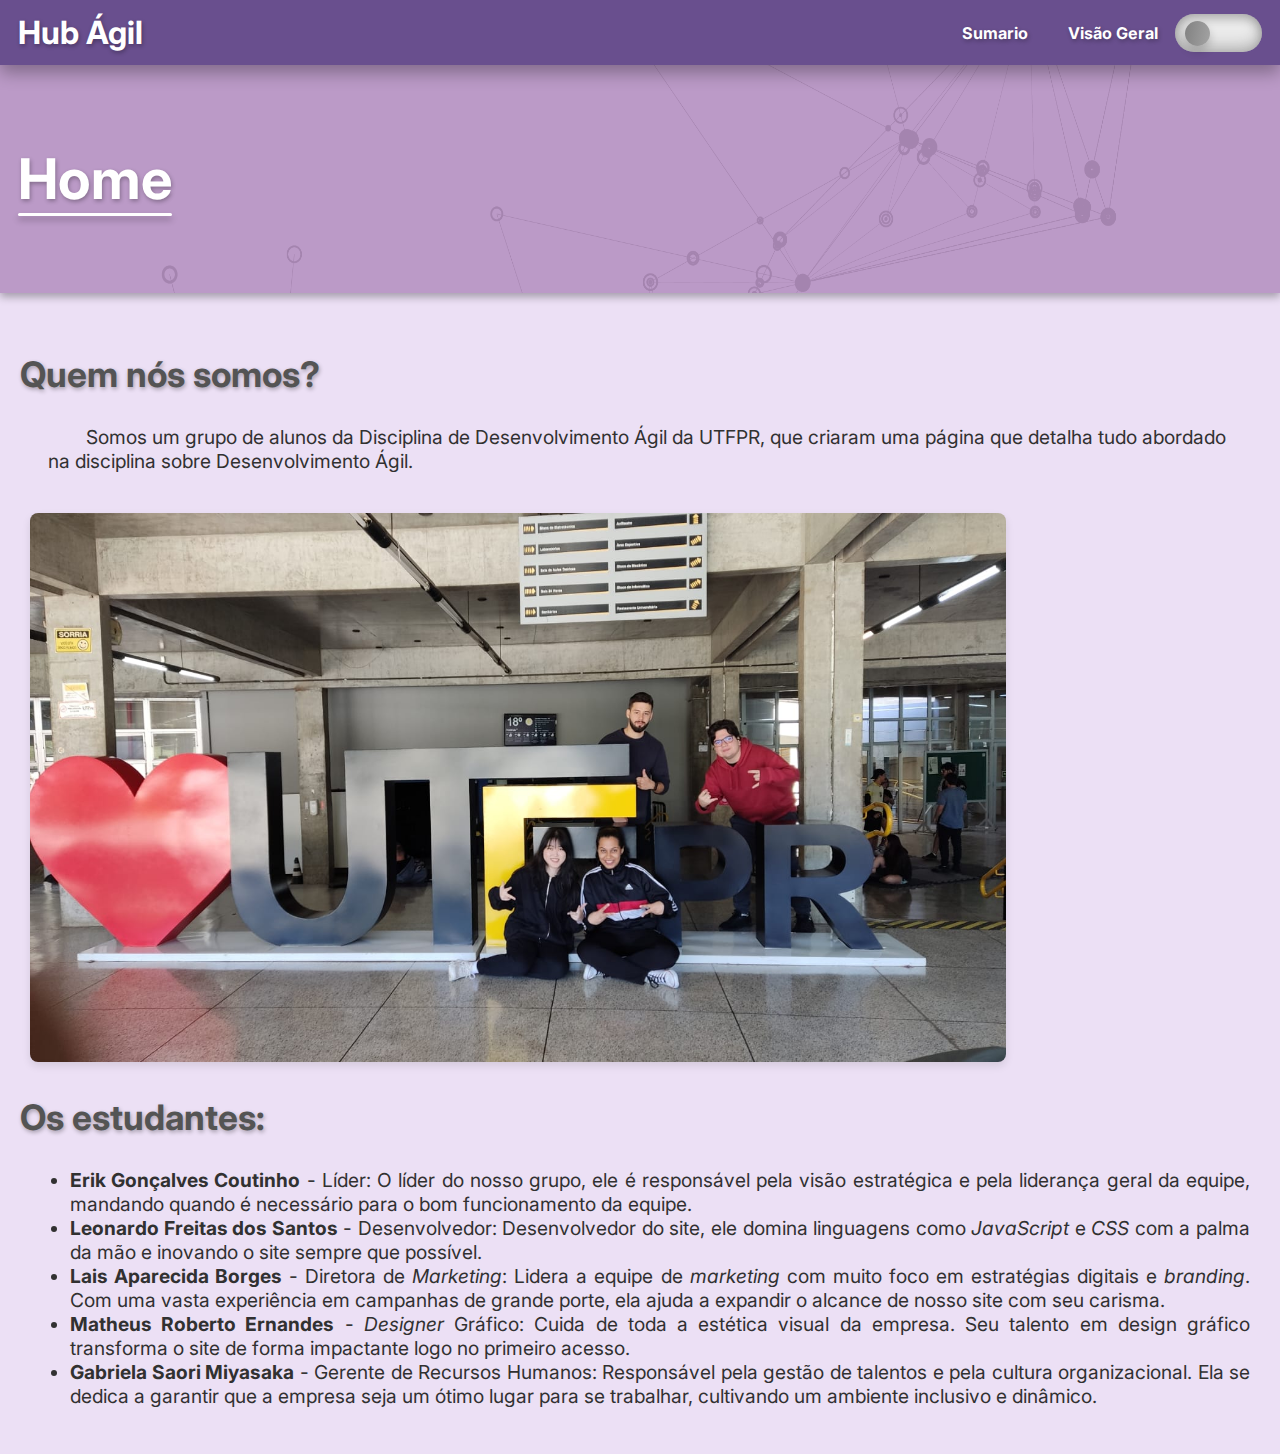
<file: CODE/index.html>
<!DOCTYPE html>
<html lang="pt-BR">
<head>
    <meta charset="UTF-8">
    <meta name="viewport" content="width=device-width, initial-scale=1.0">
    <title>Hub Ágil</title>
    <link rel="stylesheet" href="./css/style-home.css"> <!-- Link para o arquivo CSS externo -->
    <link rel="icon" href="./images/icon.svg" type="image/x-icon">
</head>
<body class="">
    <!--Cabeçalho-->
    <div class="header">
        <h1>Hub Ágil</h1>
        <nav>
            <a href="sumario.html">Sumario</a>
            <a href="visao-geral.html">Visão Geral</a>           
        </nav>
        <input type="checkbox" id="dark-mode-toggle"/>
        <label for="dark-mode-toggle"></label>
    </div>
    </div>
    <div class="menu">
        <a href="#">Home</a>
    </div>
    <div class="content">
        <h2 class ="title">Quem nós somos?</h2>
        <p class="description">
            Somos um grupo de alunos da Disciplina de Desenvolvimento Ágil da UTFPR,
            que criaram uma página que detalha tudo abordado na disciplina sobre
            Desenvolvimento Ágil.
        </p>
        <img src="./images/grupo.jpeg" alt="Student Photo">
        <h2 class="title">Os estudantes:</h2>
        <ul>
            <li><b>Erik Gonçalves Coutinho</b> - Líder:  O líder do nosso grupo, ele é responsável pela visão estratégica e pela liderança geral da equipe, mandando quando é necessário para o bom funcionamento da equipe.</li>
            <li><b>Leonardo Freitas dos Santos</b> - Desenvolvedor:  Desenvolvedor do site, ele domina linguagens como <i>JavaScript</i> e <abbr title="Folhas de Estilo em Cascata"><i>CSS</i></abbr> com a palma da mão e inovando o site sempre que possível.</li>
            <li><b>Lais Aparecida Borges</b> - Diretora de <i>Marketing</i>: Lidera a equipe de <i>marketing</i> com muito foco em estratégias digitais e <i>branding</i>. Com uma vasta experiência em campanhas de grande porte, ela ajuda a expandir o alcance de nosso site com seu carisma.</li>
            <li><b>Matheus Roberto Ernandes</b> - <i>Designer</i> Gráfico: Cuida de toda a estética visual da empresa. Seu talento em design gráfico transforma o site de forma impactante logo no primeiro acesso.</li>
            <li><b>Gabriela Saori Miyasaka</b> - Gerente de Recursos Humanos: Responsável pela gestão de talentos e pela cultura organizacional. Ela se dedica a garantir que a empresa seja um ótimo lugar para se trabalhar, cultivando um ambiente inclusivo e dinâmico.</li>
        </ul>
    </div>
    <div class="footer">
        <!--<p>© 2024 Hub Ágil. Todos os direitos reservados.</p>!-->
    </div>
    <script src="./js/darkMode.js" type="module"></script>
</body>
</html>
</file>
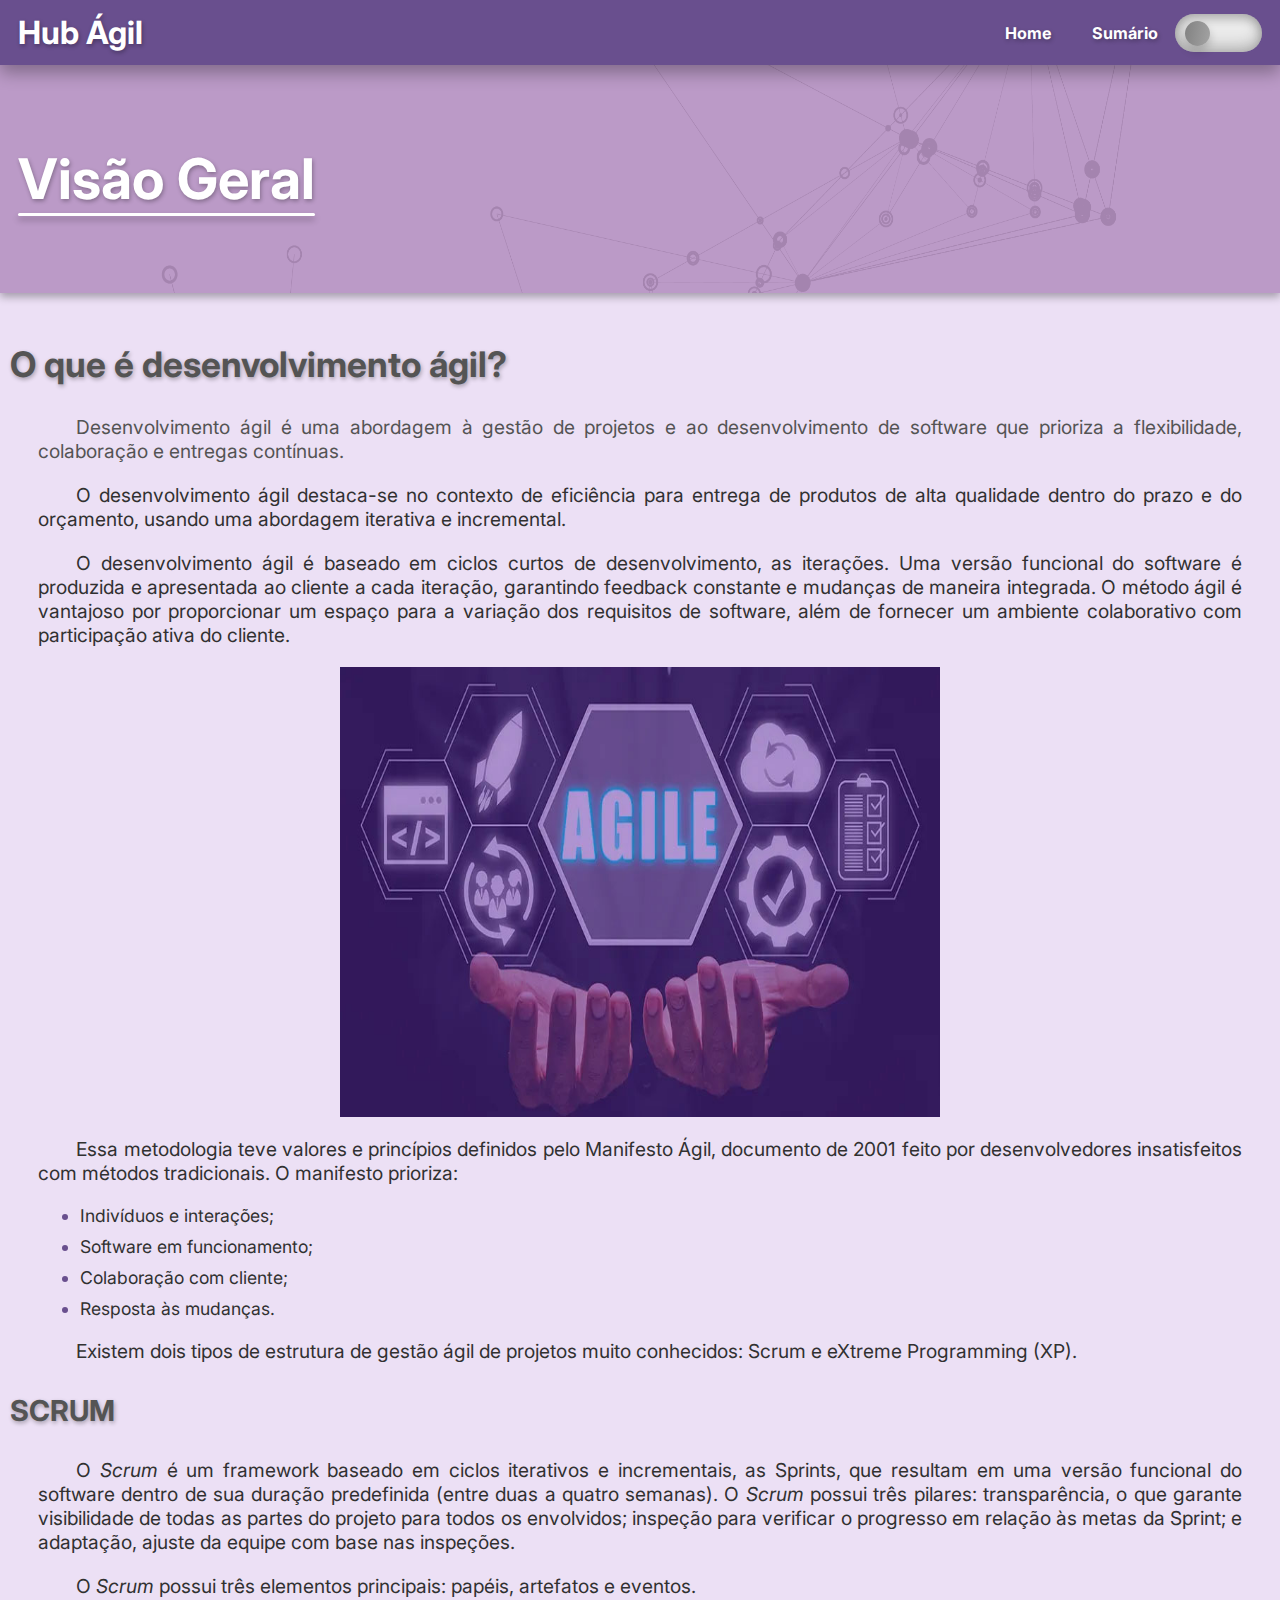
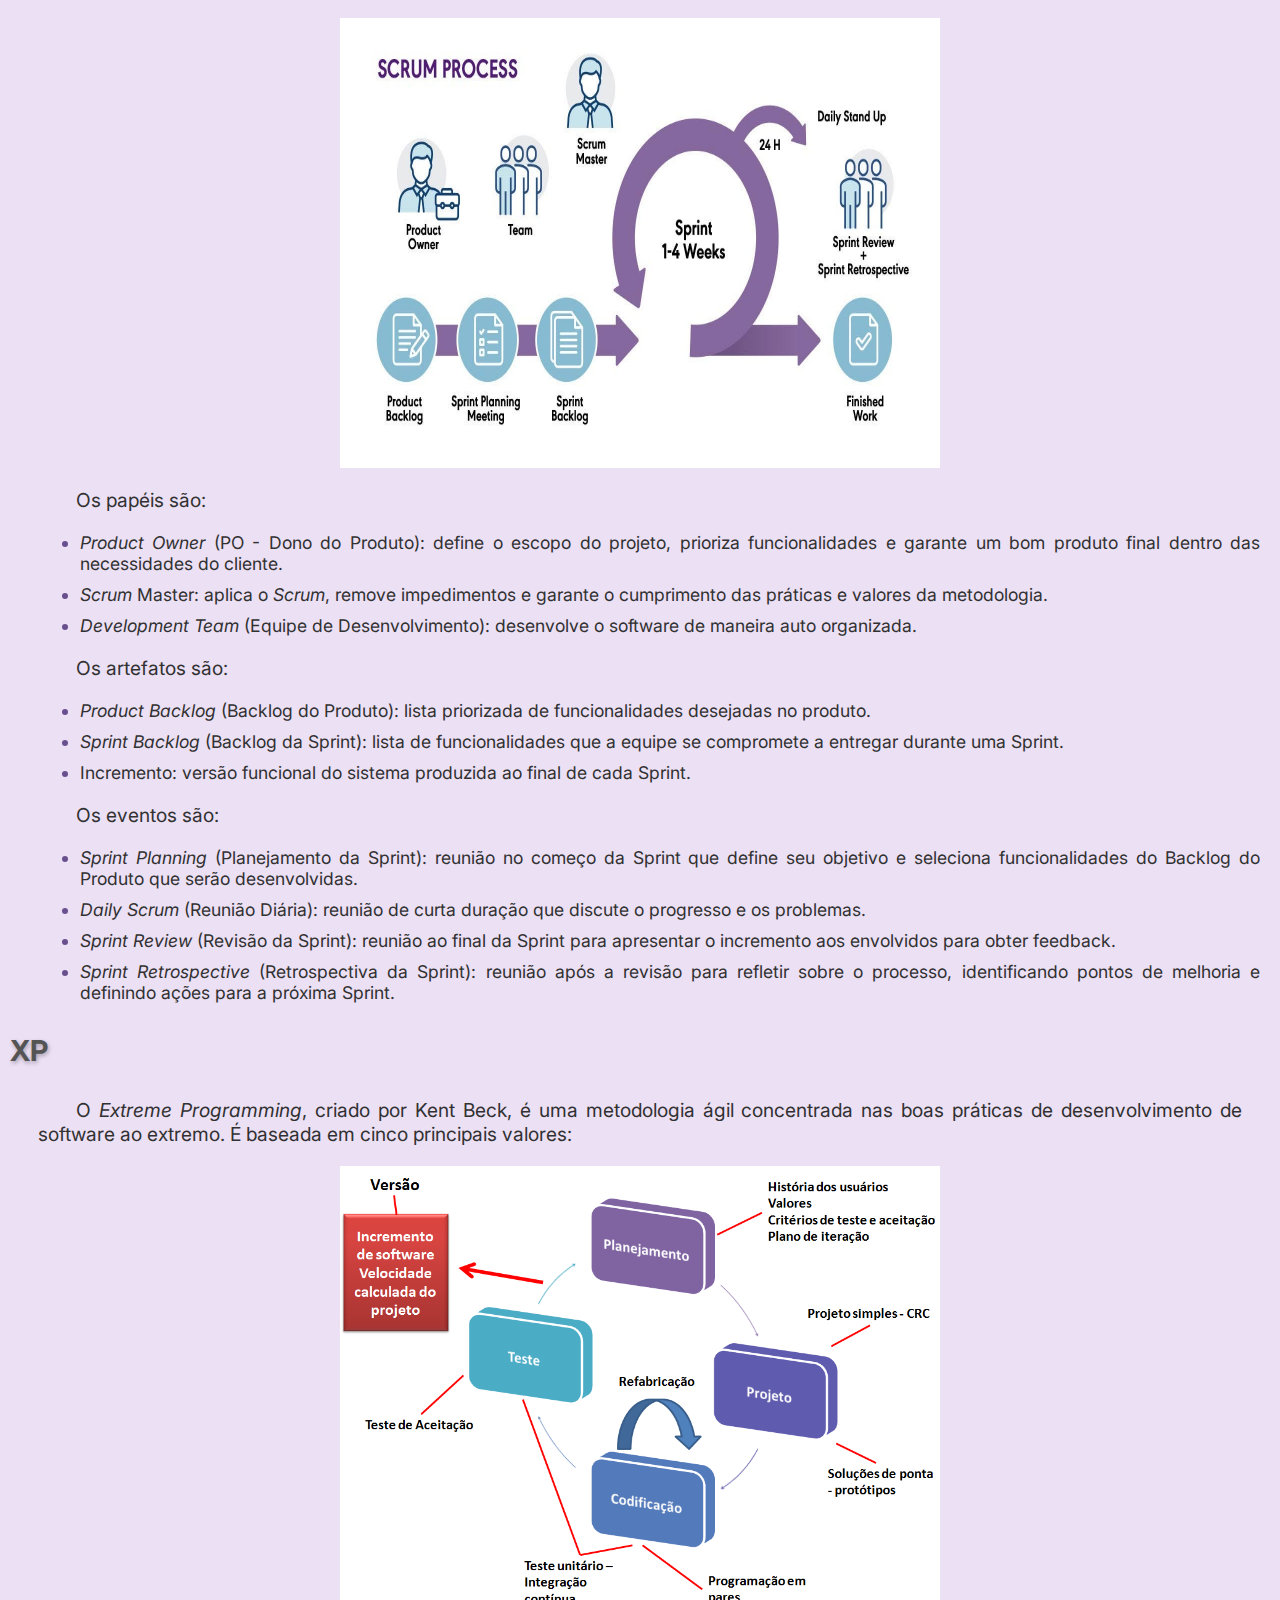
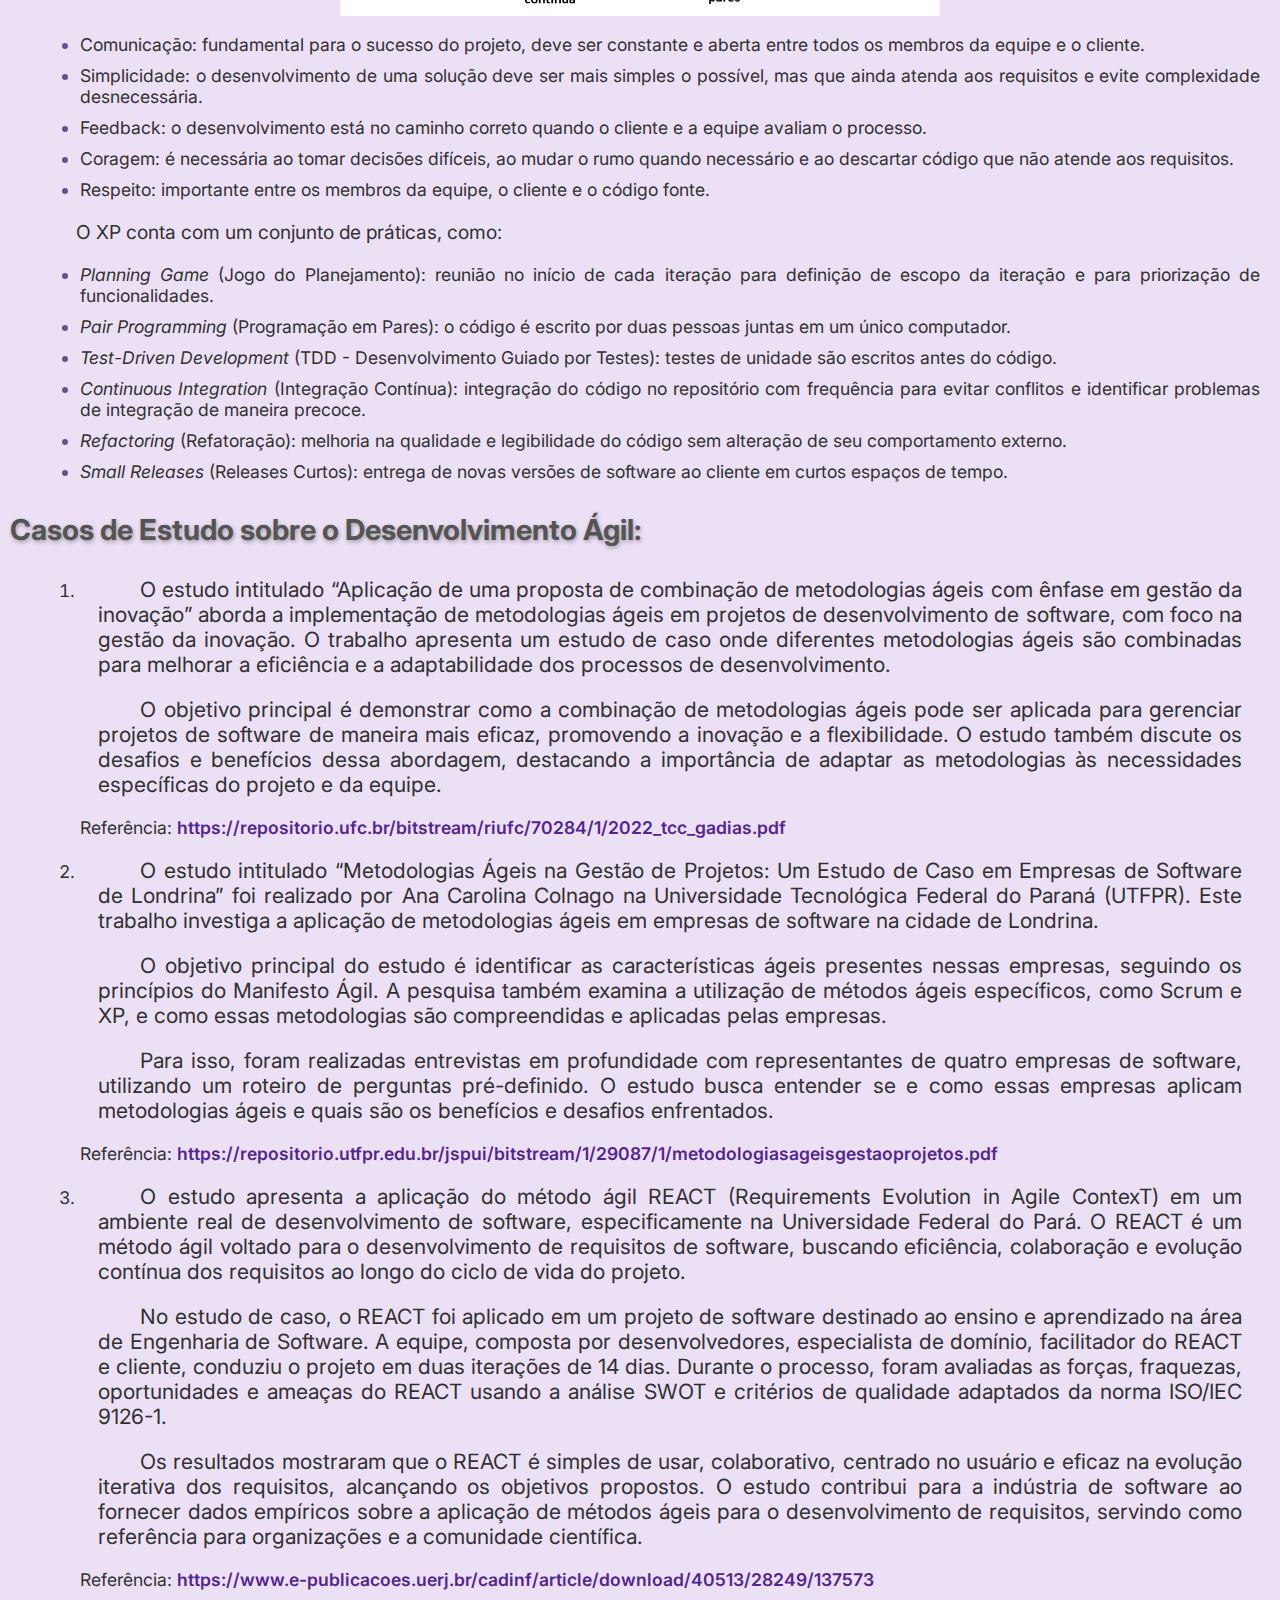
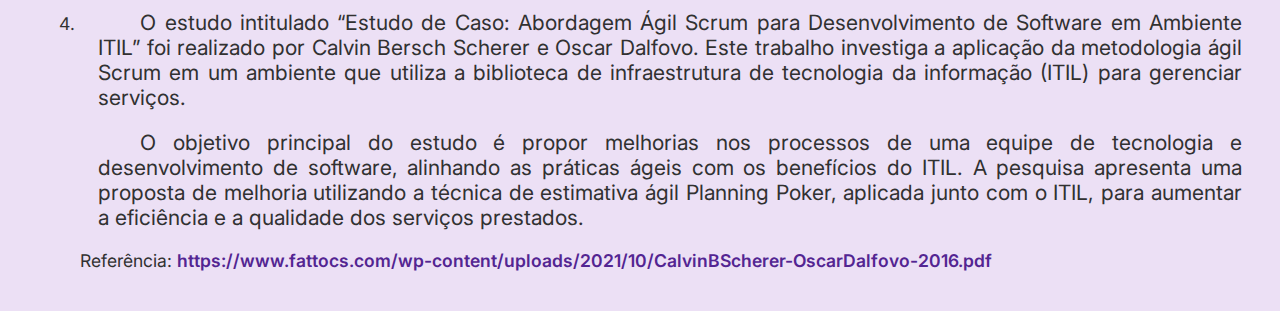
<file: CODE/visao-geral.html>
<!DOCTYPE html>
<html lang="pt-BR">
<head>
    <meta charset="UTF-8">
    <meta name="viewport" content="width=device-width, initial-scale=1.0">
    <title>Hub Ágil</title>
    <link rel="stylesheet" href="./css/style-visao-geral.css"> <!-- Link para o arquivo CSS externo -->
    <link rel="icon" href="./images/icon.svg" type="image/x-icon">
</head>
<body>
    <!--Cabeçalho-->
    <div class="header">
        <h1>Hub Ágil</h1>
        <nav>
            <a href="index.html">Home</a>
            <a href="sumario.html">Sumário</a>            
        </nav>
        <input type="checkbox" id="dark-mode-toggle"/>
        <label for="dark-mode-toggle"></label>
    </div>
    </div>
    <div class="menu">
        <a href="#" id="visao-geral">Visão Geral</a>
    </div>
    <div class="content">
        <h2 class ="title">O que é desenvolvimento ágil?</h2>
        <p class="description">
            Desenvolvimento ágil é uma abordagem à gestão de projetos e ao desenvolvimento 
            de software que prioriza a flexibilidade, colaboração e entregas contínuas.
        </p>
        <p>O desenvolvimento ágil destaca-se no contexto de eficiência para entrega de produtos de alta qualidade dentro do prazo e do orçamento, usando uma abordagem iterativa e incremental. </p>
        <p>O desenvolvimento ágil é baseado em ciclos curtos de desenvolvimento, as iterações. Uma versão funcional do software é produzida e apresentada ao cliente a cada iteração, garantindo feedback constante e mudanças de maneira integrada. O método ágil é vantajoso por proporcionar um espaço para a variação dos requisitos de software, além de fornecer um ambiente colaborativo com participação ativa do cliente.</p>
        <img src="./images/DesAg-VisaoGeral.jpg" alt="Visão Geral DesAg">
        <p>Essa metodologia teve valores e princípios definidos pelo Manifesto Ágil, documento de 2001 feito por desenvolvedores insatisfeitos com métodos tradicionais. O manifesto prioriza:</p>
        <ul>
            <li>Indivíduos e interações;</li>
            <li>Software em funcionamento;</li>
            <li>Colaboração com cliente;</li>
            <li>Resposta às mudanças.</li>
        </ul>
        <p>Existem dois tipos de estrutura de gestão ágil de projetos muito conhecidos: <i></i>Scrum</i> e eXtreme Programming (XP).</p>
        <h2>SCRUM</h2>
        <p>O <i>Scrum</i> é um framework baseado em ciclos iterativos e incrementais, as Sprints, que resultam em uma versão funcional do software dentro de sua duração predefinida (entre duas a quatro semanas). O <i>Scrum</i> possui três pilares: transparência, o que garante visibilidade de todas as partes do projeto para todos os envolvidos; inspeção para verificar o progresso em relação às metas da Sprint; e adaptação, ajuste da equipe com base nas inspeções.</p>
        <p>O <i>Scrum</i> possui três elementos principais: papéis, artefatos e eventos. </p>
        <img src="./images/Scrum-VisaoGeral.jpg" alt="Visão Geral Scrum">
        <p>Os papéis são:</p>
        <ul>
            <li><i>Product Owner</i> (PO - Dono do Produto): define o escopo do projeto, prioriza funcionalidades e garante um bom produto final dentro das necessidades do cliente.</li>
            <li><i>Scrum</i> Master: aplica o <i>Scrum</i>, remove impedimentos e garante o cumprimento das práticas e valores da metodologia.</li>
            <li><i>Development Team</i> (Equipe de Desenvolvimento): desenvolve o software de maneira auto organizada.</li>
        </ul>
        <p>Os artefatos são:</p>
        <ul>
            <li><i>Product Backlog</i> (Backlog do Produto): lista priorizada de funcionalidades desejadas no produto.</li>
            <li><i>Sprint Backlog</i> (Backlog da Sprint): lista de funcionalidades que a equipe se compromete a entregar durante uma Sprint.</li>
            <li>Incremento: versão funcional do sistema produzida ao final de cada Sprint.</li>
        </ul>
        <p>Os eventos são:</p>
        <ul>
            <li><i>Sprint Planning</i> (Planejamento da Sprint): reunião no começo da Sprint que define seu objetivo e seleciona funcionalidades do Backlog do Produto que serão desenvolvidas.</li>
            <li><i>Daily Scrum</i> (Reunião Diária): reunião de curta duração que discute o progresso e os problemas.</li>
            <li><i>Sprint Review</i> (Revisão da Sprint): reunião ao final da Sprint para apresentar o incremento aos envolvidos para obter feedback.</li>
            <li><i>Sprint Retrospective</i> (Retrospectiva da Sprint): reunião após a revisão para refletir sobre o processo, identificando pontos de melhoria e definindo ações para a próxima Sprint.</li>
        </ul>
        <h2>XP</h2>
        <p>O <i>Extreme Programming</i>, criado por Kent Beck, é uma metodologia ágil concentrada nas boas práticas de desenvolvimento de software ao extremo. É baseada em cinco principais valores:</p>
        <img src="./images/XP-VisaoGeral.png" alt="XP-VisaoGeral">
        <ul>
            <li>Comunicação: fundamental para o sucesso do projeto, deve ser constante e aberta entre todos os membros da equipe e o cliente.</li>
            <li>Simplicidade: o desenvolvimento de uma solução deve ser mais simples o possível, mas que ainda atenda aos requisitos e evite complexidade desnecessária.</li>
            <li>Feedback: o desenvolvimento está no caminho correto quando o cliente e a equipe avaliam o processo.</li>
            <li>Coragem: é necessária ao tomar decisões difíceis, ao mudar o rumo quando necessário e ao descartar código que não atende aos requisitos.</li>
            <li>Respeito: importante entre os membros da equipe, o cliente e o código fonte.</li>
        </ul>
        <p>O XP conta com um conjunto de práticas, como:</p>
        <ul>
            <li><i>Planning Game</i> (Jogo do Planejamento): reunião no início de cada iteração para definição de escopo da iteração e para priorização de funcionalidades.</li>
            <li><i>Pair Programming</i> (Programação em Pares): o código é escrito por duas pessoas juntas em um único computador.</li>
            <li><i>Test-Driven Development</i> (TDD - Desenvolvimento Guiado por Testes): testes de unidade são escritos antes do código.</li>
            <li><i>Continuous Integration</i> (Integração Contínua): integração do código no repositório com frequência para evitar conflitos e identificar problemas de integração de maneira precoce.</li>
            <li><i>Refactoring</i> (Refatoração): melhoria na qualidade e legibilidade do código sem alteração de seu comportamento externo.</li>
            <li><i>Small Releases</i> (Releases Curtos): entrega de novas versões de software ao cliente em curtos espaços de tempo.</li>
        </ul>
        <h2>Casos de Estudo sobre o Desenvolvimento Ágil:</h2>
        <ol>
            <li>
                <p>O estudo intitulado “Aplicação de uma proposta de combinação de metodologias ágeis com ênfase em gestão da inovação” aborda a implementação de metodologias ágeis em projetos de desenvolvimento de software, com foco na gestão da inovação. O trabalho apresenta um estudo de caso onde diferentes metodologias ágeis são combinadas para melhorar a eficiência e a adaptabilidade dos processos de desenvolvimento.</p>
                <p>O objetivo principal é demonstrar como a combinação de metodologias ágeis pode ser aplicada para gerenciar projetos de software de maneira mais eficaz, promovendo a inovação e a flexibilidade. O estudo também discute os desafios e benefícios dessa abordagem, destacando a importância de adaptar as metodologias às necessidades específicas do projeto e da equipe.</p>
                Referência: <a href="https://repositorio.ufc.br/bitstream/riufc/70284/1/2022_tcc_gadias.pdf" target="_blank" rel="noopener noreferrer">https://repositorio.ufc.br/bitstream/riufc/70284/1/2022_tcc_gadias.pdf</a>
            </li>
            <li>
                <p>O estudo intitulado “Metodologias Ágeis na Gestão de Projetos: Um Estudo de Caso em Empresas de Software de Londrina” foi realizado por Ana Carolina Colnago na Universidade Tecnológica Federal do Paraná (UTFPR). Este trabalho investiga a aplicação de metodologias ágeis em empresas de software na cidade de Londrina.</p>
                <p>O objetivo principal do estudo é identificar as características ágeis presentes nessas empresas, seguindo os princípios do Manifesto Ágil. A pesquisa também examina a utilização de métodos ágeis específicos, como Scrum e XP, e como essas metodologias são compreendidas e aplicadas pelas empresas.</p>
                <p>Para isso, foram realizadas entrevistas em profundidade com representantes de quatro empresas de software, utilizando um roteiro de perguntas pré-definido. O estudo busca entender se e como essas empresas aplicam metodologias ágeis e quais são os benefícios e desafios enfrentados.</p>
                Referência: <a href="https://repositorio.utfpr.edu.br/jspui/bitstream/1/29087/1/metodologiasageisgestaoprojetos.pdf" target="_blank" rel="noopener noreferrer">https://repositorio.utfpr.edu.br/jspui/bitstream/1/29087/1/metodologiasageisgestaoprojetos.pdf</a>
            </li>
            <li>
                <p>O estudo apresenta a aplicação do método ágil REACT (Requirements Evolution in Agile ContexT) em um ambiente real de desenvolvimento de software, especificamente na Universidade Federal do Pará. O REACT é um método ágil voltado para o desenvolvimento de requisitos de software, buscando eficiência, colaboração e evolução contínua dos requisitos ao longo do ciclo de vida do projeto.</p>
                <p>No estudo de caso, o REACT foi aplicado em um projeto de software destinado ao ensino e aprendizado na área de Engenharia de Software. A equipe, composta por desenvolvedores, especialista de domínio, facilitador do REACT e cliente, conduziu o projeto em duas iterações de 14 dias. Durante o processo, foram avaliadas as forças, fraquezas, oportunidades e ameaças do REACT usando a análise SWOT e critérios de qualidade adaptados da norma ISO/IEC 9126-1.</p>
                <p>Os resultados mostraram que o REACT é simples de usar, colaborativo, centrado no usuário e eficaz na evolução iterativa dos requisitos, alcançando os objetivos propostos. O estudo contribui para a indústria de software ao fornecer dados empíricos sobre a aplicação de métodos ágeis para o desenvolvimento de requisitos, servindo como referência para organizações e a comunidade científica.</p>
                Referência: <a href="https://www.e-publicacoes.uerj.br/cadinf/article/download/40513/28249/137573" target="_blank" rel="noopener noreferrer">https://www.e-publicacoes.uerj.br/cadinf/article/download/40513/28249/137573</a>
            </li>
            <li>
                <p>O estudo intitulado “Estudo de Caso: Abordagem Ágil Scrum para Desenvolvimento de Software em Ambiente ITIL” foi realizado por Calvin Bersch Scherer e Oscar Dalfovo. Este trabalho investiga a aplicação da metodologia ágil Scrum em um ambiente que utiliza a biblioteca de infraestrutura de tecnologia da informação (ITIL) para gerenciar serviços.</p>
                <p>O objetivo principal do estudo é propor melhorias nos processos de uma equipe de tecnologia e desenvolvimento de software, alinhando as práticas ágeis com os benefícios do ITIL. A pesquisa apresenta uma proposta de melhoria utilizando a técnica de estimativa ágil Planning Poker, aplicada junto com o ITIL, para aumentar a eficiência e a qualidade dos serviços prestados.</p>
                Referência: <a href="https://www.fattocs.com/wp-content/uploads/2021/10/CalvinBScherer-OscarDalfovo-2016.pdf" target="_blank" rel="noopener noreferrer">https://www.fattocs.com/wp-content/uploads/2021/10/CalvinBScherer-OscarDalfovo-2016.pdf</a>
            </li>
        </ol>
    </div>
    <div class="footer">
        <!--<p>© 2024 Hub Ágil. Todos os direitos reservados.</p>!-->
    </div>
    <script type="module" src="./js/darkMode visao geral.js"></script>
</body>
</html>
</file>
<file: CODE/css/style-home.css>
@import url('https://fonts.googleapis.com/css2?family=Inter:wght@400;800&display=swap');

/* Estilos globais */
body {
    font-family: 'Inter', sans-serif;
    background-color: #ECE0F5; /* Cor de fundo da página */
    margin: 0;
    padding: 0;
    color: #313131;
    transition: all 0.3s;
}
/*DarkMode CSS*/
body.dark{
    transition: all 0.3s;
    color: white;
    background-color: #27262e;
}
body.dark h2{
    color: white;
}
div.dark{
    background-color: #100f18;
}
div.menu.dark::before{
    background-image: url('../images/pngegg.png'); /* Substitua com o caminho da sua imagem */
    background-size: 1300px 1500px; /* Faz a imagem cobrir todo o menu */
    background-repeat: no-repeat;
    background-position: right 45%;
    background-color: #383838;
    text-shadow: 1px 2px 4px rgba(255, 255, 255, 0.3);
    box-shadow: 0 4px 8px rgba(20, 19, 19, 0.8); /* Aumentada a opacidade da sombra */
}


/* Cabeçalho */
.header {
    background-color: #694F8E; /* Cor de fundo do cabeçalho */
    color: white;
    padding: 13px 18px;
    text-shadow: 1px 2px 4px rgba(0, 0, 0, 0.3);
    box-shadow: 0 8px 16px rgba(0, 0, 0, 0.3); /* Sombra mais visível */
    display: flex;
    justify-content: space-between;
    align-items: center;
    position: relative; /* Necessário para z-index */
    z-index: 15; /* Garante que o cabeçalho esteja acima de outros elementos */
}

/*Estilização do botão darkmode*/
.header nav {
    display: flex;
    justify-content: right;
    flex-grow: 1;/*Permite que o nav crescça para ocupar o espaço disponível*/
    gap: 20px; /* Ajuste o valor para controlar o espaçamento entre os links */
}

.header nav a {
    color: white;
    text-decoration: none;
    font-weight: bold;
    padding: 5px 10px;
    font-size: 1.01em;
}

label {
    width: 87px;
    height: 38px;
    position: relative;
    display: block;
    background: #ebebeb;
    border-radius: 200px;
    box-shadow: inset 0px 5px 10px rgba(0, 0, 0, 0.2), inset 0px -5px 15px rgba(83, 83, 83, 0.4);
    cursor: pointer;
    transition: 0.3s;
}

label::after {
    content: "";
    width: 25px;
    height: 25px;
    position: absolute;
    top: 7px;
    left: 10px;
    background: linear-gradient(100deg, #818181, #a3a3a3);
    border-radius: 180px;
    box-shadow: 0px 5px 10px rgba(0, 0, 0, 0.2);
    transition: 0.3s;
}

input {
    width: 0;
    height: 0;
    visibility: hidden;
}

input:checked + label {
    background: #242424;
}

input:checked + label::after {
    left: 77px;
    transform: translateX(-100%);
    background: linear-gradient(100deg, #777, #3a3a3a);
}

label:active::after {
    width: 33px;
}

.header h1 {
    margin: 0;
    font-size: 2em;
}

/* Menu de navegação */
.menu {
    background-image: url('../images/pngegg.png'); /* Substitua com o caminho da sua imagem */
    background-size: 1300px 1500px; /* Faz a imagem cobrir todo o menu */
    background-repeat: no-repeat;
    background-position: right 45%; /* Centraliza a imagem no menu */
    position: relative; /* Necessário para o pseudo-elemento ::before */
    padding: 80px 18px;
    text-shadow: 1px 2px 4px rgba(0, 0, 0, 0.3);
    box-shadow: 0 4px 8px rgba(0, 0, 0, 0.3); /* Aumentada a opacidade da sombra */
    z-index: 10; /* Garante que o menu esteja acima de outros elementos */
}

.menu::before {
    content: '';
    position: absolute;
    top: 0;
    left: 0;
    width: 100%;
    height: 100%;
    background-color: rgba(182, 146, 194, 0.9); /* Cor roxa com 60% de opacidade */
    z-index: 1; /* Faz a camada roxa ficar sobre a imagem */
}

/* Garante que os links estejam acima da camada roxa */
.menu a {
    position: relative;
    color: white;
    text-decoration: none;
    font-size: 3.5em;
    font-weight: bolder;
    z-index: 2; /* Garante que o texto esteja acima da camada roxa */
}

.menu a::after {
    content: '';
    position: absolute;
    left: 0;
    bottom: -3px; /* Ajuste para posicionar o sublinhado abaixo do texto */
    width: 100%;
    height: 3px; /* Espessura do sublinhado */
    background-color: currentColor;
    border-radius: 5px; /* Arredondamento das bordas */
    box-shadow: 0 4px 6px rgba(0, 0, 0, 0.3); /* Sombra do sublinhado */
}

/* Conteúdo principal */
.content {
    padding: 30px;
}

.content h2 {
    font-size: 2.2em;
    color: #545454;
    text-shadow: 1px 2px 4px rgba(0, 0, 0, 0.3);
    margin: 30px -10px;
}

.content p {
    font-size: 1.2em;
    margin: 20px 18px;
    text-indent: 2em;
}

/* Estilo da imagem */
.content img {
    max-width: 80%; /* Para a imagem ocupar no máximo a largura do contêiner */
    height: auto;
    margin-top: 20px;
    border-radius: 8px;
    box-shadow: 0 4px 8px rgba(0, 0, 0, 0.1); /* Sombra da imagem */
}

.content li{
    font-size: 1.2em;
    text-align: justify;
}

.content abbr{
    text-decoration: none;
}

/* Rodapé (Opcional) */
/*
.footer {
    background-color: #694F8E; /* Cor de fundo do rodapé 
    color: white;
    text-align: center;
    padding: 10px 0;
    position: fixed;
    bottom: 0;
    width: 100%;
}
*/

/*.footer p {
    margin: 0;
}
*/
</file>
<file: CODE/css/style-visao-geral.css>
@import url('https://fonts.googleapis.com/css2?family=Inter:wght@400;800&display=swap');

body {
    font-family: 'Inter', sans-serif;
    background-color: #ECE0F5; /* Cor de fundo da página */
    margin: 0;
    padding: 0;
    color: #313131;
}
/*DarkMode CSS*/
body.dark{
    transition: all 0.3s;
    color: white;
    background-color: #27262e;
}
body.dark h2{
    color: white;
}
body.dark p{
    color: white;
}
body.dark ol{
    color: white;
}
body.dark li{
    color: white;
}

div.dark{
    background-color: #100f18;
}
div.menu.dark::before{
    background-image: url('../images/pngegg.png'); /* Substitua com o caminho da sua imagem */
    background-size: 1300px 1500px; /* Faz a imagem cobrir todo o menu */
    background-repeat: no-repeat;
    background-position: right 45%;
    background-color: #383838;
    text-shadow: 1px 2px 4px rgba(255, 255, 255, 0.3);
    box-shadow: 0 4px 8px rgba(20, 19, 19, 0.8); /* Aumentada a opacidade da sombra */
}

/* Cabeçalho */
.header {
    background-color: #694F8E; /* Cor de fundo do cabeçalho */
    color: white;
    padding: 13px 18px;
    text-shadow: 1px 2px 4px rgba(0, 0, 0, 0.3);
    box-shadow: 0 8px 16px rgba(0, 0, 0, 0.3); /* Sombra mais visível */
    display: flex;
    justify-content: space-between;
    align-items: center;
    position: relative; /* Necessário para z-index */
    z-index: 15; /* Garante que o cabeçalho esteja acima de outros elementos */
}



/*Estilização do botão darkmode*/
.header nav {
    display: flex;
    justify-content: right;
    flex-grow: 1;/*Permite que o nav crescça para ocupar o espaço disponível*/
    gap: 20px; /* Ajuste o valor para controlar o espaçamento entre os links */
}

.header nav a {
    color: white;
    text-decoration: none;
    font-weight: bold;
    padding: 5px 10px;
    font-size: 1.01em;
}

label {
    width: 87px;
    height: 38px;
    position: relative;
    display: block;
    background: #ebebeb;
    border-radius: 200px;
    box-shadow: inset 0px 5px 10px rgba(0, 0, 0, 0.2), inset 0px -5px 15px rgba(83, 83, 83, 0.4);
    cursor: pointer;
    transition: 0.3s;
}

label::after {
    content: "";
    width: 25px;
    height: 25px;
    position: absolute;
    top: 7px;
    left: 10px;
    background: linear-gradient(100deg, #818181, #a3a3a3);
    border-radius: 180px;
    box-shadow: 0px 5px 10px rgba(0, 0, 0, 0.2);
    transition: 0.3s;
}

input {
    width: 0;
    height: 0;
    visibility: hidden;
}

input:checked + label {
    background: #242424;
}

input:checked + label::after {
    left: 77px;
    transform: translateX(-100%);
    background: linear-gradient(100deg, #777, #3a3a3a);
}

label:active::after {
    width: 33px;
}

.header h1 {
    margin: 0;
    font-size: 2em;
    
}

/* Menu de navegação */
.menu {
    background-image: url('../images/pngegg.png'); /* Substitua com o caminho da sua imagem */
    background-size: 1300px 1500px; /* Faz a imagem cobrir todo o menu */
    background-repeat: no-repeat;
    background-position: right 45%; /* Centraliza a imagem no menu */
    padding: 80px 18px;
    text-shadow: 1px 2px 4px rgba(0, 0, 0, 0.3);
    box-shadow: 0 4px 8px rgba(0, 0, 0, 0.3); /* Aumentada a opacidade da sombra */
    position: relative; /* Necessário para z-index */
    z-index: 10; /* Garante que o menu esteja acima de outros elementos */
}

.menu::before {
    content: '';
    position: absolute;
    top: 0;
    left: 0;
    width: 100%;
    height: 100%;
    background-color: rgba(182, 146, 194, 0.9); /* Cor roxa com 60% de opacidade */
    z-index: 1; /* Faz a camada roxa ficar sobre a imagem */
}


/* Garante que os links estejam acima da camada roxa */
.menu a {
    position: relative;
    color: white;
    text-decoration: none;
    font-size: 3.5em;
    font-weight: bolder;
    z-index: 2; /* Garante que o texto esteja acima da camada roxa */
}
#visao-geral{
    text-decoration: none;
}

.menu a::after {
    content: '';
    position: absolute;
    left: 0;
    bottom: -3px; /* Ajuste para posicionar o sublinhado abaixo do texto */
    width: 100%;
    height: 3px; /* Espessura do sublinhado */
    background-color: currentColor;
    border-radius: 5px; /* Arredondamento das bordas */
    box-shadow: 0 4px 6px rgba(0, 0, 0, 0.3); /* Sombra do sublinhado */
}

/* Conteúdo principal */
.content {
    padding: 20px;
    max-width: 1600px;
    margin: right auto;
    justify-content: center;
}

/* Títulos e Parágrafos */
h2.title {
    font-size: 2.2em;
    color: #545454;
    text-shadow: 1px 2px 4px rgba(0, 0, 0, 0.3);
    margin: 30px -10px;
}

h2{
    font-size: 1.8em;
    color: #545454;
    text-shadow: 1px 2px 4px rgba(0, 0, 0, 0.3);
    margin: 30px -10px;
}

p {
    font-size: 1.2em;
    margin: 20px 18px;
    text-indent: 2em;
    text-align: justify;
}

p.description {
    font-size: 1.2em;
    font-weight: 400;
    color: #545454;
}

/* Listas */
ul {
    margin-left: 20px;
    font-size: 1.1em;
    color: #313131;
    text-align: justify;
}

ul li {
    margin-bottom: 10px;
}

ul li::marker {
    color: #694F8E;
}

/* Estudo de Caso */
ol {
    margin-left: 20px;
    font-size: 1.1em;
    color: #313131;
}

ol li {
    margin-bottom: 20px;
}

ol li p {
    margin-bottom: 10px;
    font-size: 1.2em;
    margin: 20px 18px;
    text-indent: 2em;
    text-align: justify;
}

a {
    color: #532592;
    text-decoration: none;
    font-weight: 600;
}

a:hover {
    text-decoration: underline;
}

img {
    display: block;
    max-width: 100%;
    height: auto;
    width: 100%;
    object-fit: cover;
    margin: 0 auto;
    transition: transform 0.3s ease-in-out;
}

/* Ajustes para garantir o mesmo tamanho e centralização */
.content img {
    max-width: 600px; /* Define o tamanho máximo das imagens */
    width: 100%; /* Garante que as imagens ocupem todo o espaço disponível */
    height: 450px; /* Define uma altura fixa para as imagens */
    object-fit: fill; /* Garante que a imagem preencha o espaço sem distorções */
}

/* Efeito de zoom ao passar o mouse */
img:hover {
    transform: scale(1.06);
}

/* Rodapé (Opcional) */
/*
.footer {
    background-color: #694F8E; /* Cor de fundo do rodapé 
    color: white;
    text-align: center;
    padding: 10px 0;
    position: fixed;
    bottom: 0;
    width: 100%;
}
*/

/* Responsividade */
</file>
